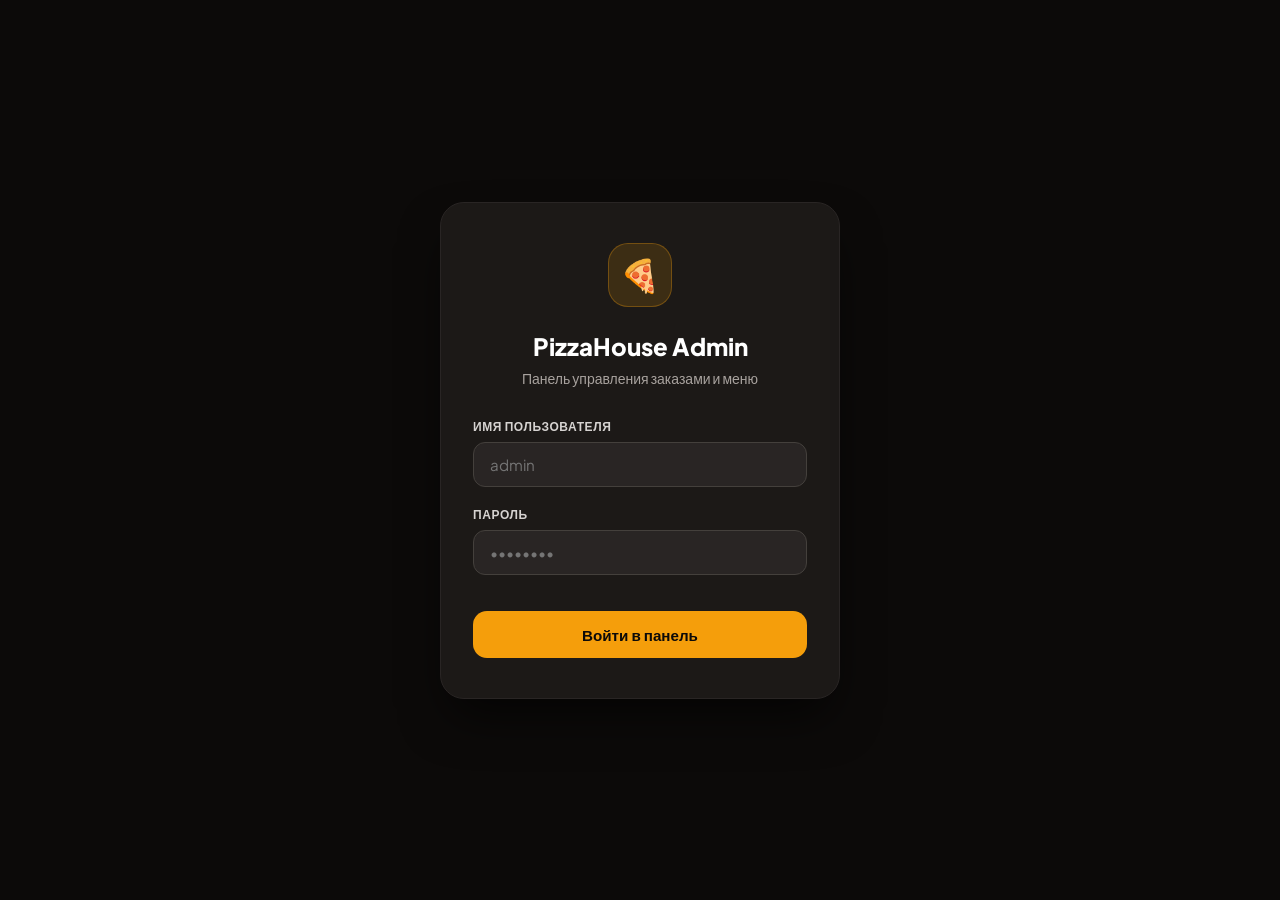
<file: web/templates/admin/login.html>
<!DOCTYPE html>
<html lang="ru">
<head>
  <meta charset="UTF-8">
  <meta name="viewport" content="width=device-width, initial-scale=1.0">
  <title>Вход в панель управления | PizzaHouse</title>
  <link rel="preconnect" href="https://fonts.googleapis.com">
  <link rel="preconnect" href="https://fonts.gstatic.com" crossorigin>
  <link href="https://fonts.googleapis.com/css2?family=Plus+Jakarta+Sans:wght@400;500;600;700;800&display=swap" rel="stylesheet">
  <style>
    * { box-sizing: border-box; margin: 0; padding: 0; font-family: 'Plus Jakarta Sans', -apple-system, sans-serif; }
    body {
      background-color: #0c0a09;
      color: #f5f5f4;
      min-height: 100vh;
      display: flex;
      align-items: center;
      justify-content: center;
      padding: 1rem;
    }
    .login-card {
      background: #1c1917;
      border: 1px solid #292524;
      border-radius: 24px;
      width: 100%;
      max-width: 400px;
      padding: 2.5rem 2rem;
      box-shadow: 0 25px 50px -12px rgba(0, 0, 0, 0.7);
    }
    .logo-badge {
      display: flex;
      align-items: center;
      justify-content: center;
      width: 64px;
      height: 64px;
      background: rgba(245, 158, 11, 0.15);
      border: 1px solid rgba(245, 158, 11, 0.3);
      border-radius: 20px;
      margin: 0 auto 1.5rem;
      font-size: 2rem;
    }
    h1 {
      text-align: center;
      font-size: 1.5rem;
      font-weight: 800;
      color: #ffffff;
      margin-bottom: 0.5rem;
    }
    .subtitle {
      text-align: center;
      color: #a8a29e;
      font-size: 0.875rem;
      margin-bottom: 2rem;
    }
    .form-group {
      margin-bottom: 1.25rem;
    }
    label {
      display: block;
      font-size: 0.75rem;
      font-weight: 700;
      text-transform: uppercase;
      letter-spacing: 0.05em;
      color: #d6d3d1;
      margin-bottom: 0.5rem;
    }
    input {
      width: 100%;
      background: #292524;
      border: 1px solid #44403c;
      border-radius: 12px;
      padding: 0.75rem 1rem;
      color: #ffffff;
      font-size: 0.95rem;
      outline: none;
      transition: border-color 0.2s;
    }
    input:focus {
      border-color: #f59e0b;
    }
    .btn-submit {
      width: 100%;
      background: #f59e0b;
      color: #0c0a09;
      border: none;
      border-radius: 14px;
      padding: 0.875rem;
      font-size: 0.95rem;
      font-weight: 800;
      cursor: pointer;
      transition: all 0.2s;
      margin-top: 1rem;
    }
    .btn-submit:hover {
      background: #fbbf24;
      transform: translateY(-1px);
    }
    .btn-submit:active {
      transform: translateY(0);
    }
    .error-box {
      background: rgba(239, 68, 68, 0.15);
      border: 1px solid rgba(239, 68, 68, 0.3);
      color: #f87171;
      border-radius: 12px;
      padding: 0.75rem 1rem;
      font-size: 0.85rem;
      margin-bottom: 1.25rem;
      text-align: center;
      display: none;
    }
  </style>
</head>
<body>
  <div class="login-card">
    <div class="logo-badge">🍕</div>
    <h1>PizzaHouse Admin</h1>
    <p class="subtitle">Панель управления заказами и меню</p>

    <div id="errorMessage" class="error-box"></div>

    <form method="POST" action="/admin/login" id="loginForm">
      <div class="form-group">
        <label for="username">Имя пользователя</label>
        <input type="text" id="username" name="username" required autocomplete="username" placeholder="admin">
      </div>
      <div class="form-group">
        <label for="password">Пароль</label>
        <input type="password" id="password" name="password" required autocomplete="current-password" placeholder="••••••••">
      </div>
      <button type="submit" class="btn-submit">Войти в панель</button>
    </form>
  </div>

  <script>
    const params = new URLSearchParams(window.location.search);
    if (params.get('error') === 'invalid') {
      const errBox = document.getElementById('errorMessage');
      errBox.innerText = 'Неверное имя пользователя или пароль';
      errBox.style.display = 'block';
    } else if (params.get('error') === 'required') {
      const errBox = document.getElementById('errorMessage');
      errBox.innerText = 'Пожалуйста, введите логин и пароль';
      errBox.style.display = 'block';
    }
  </script>
</body>
</html>
</file>
